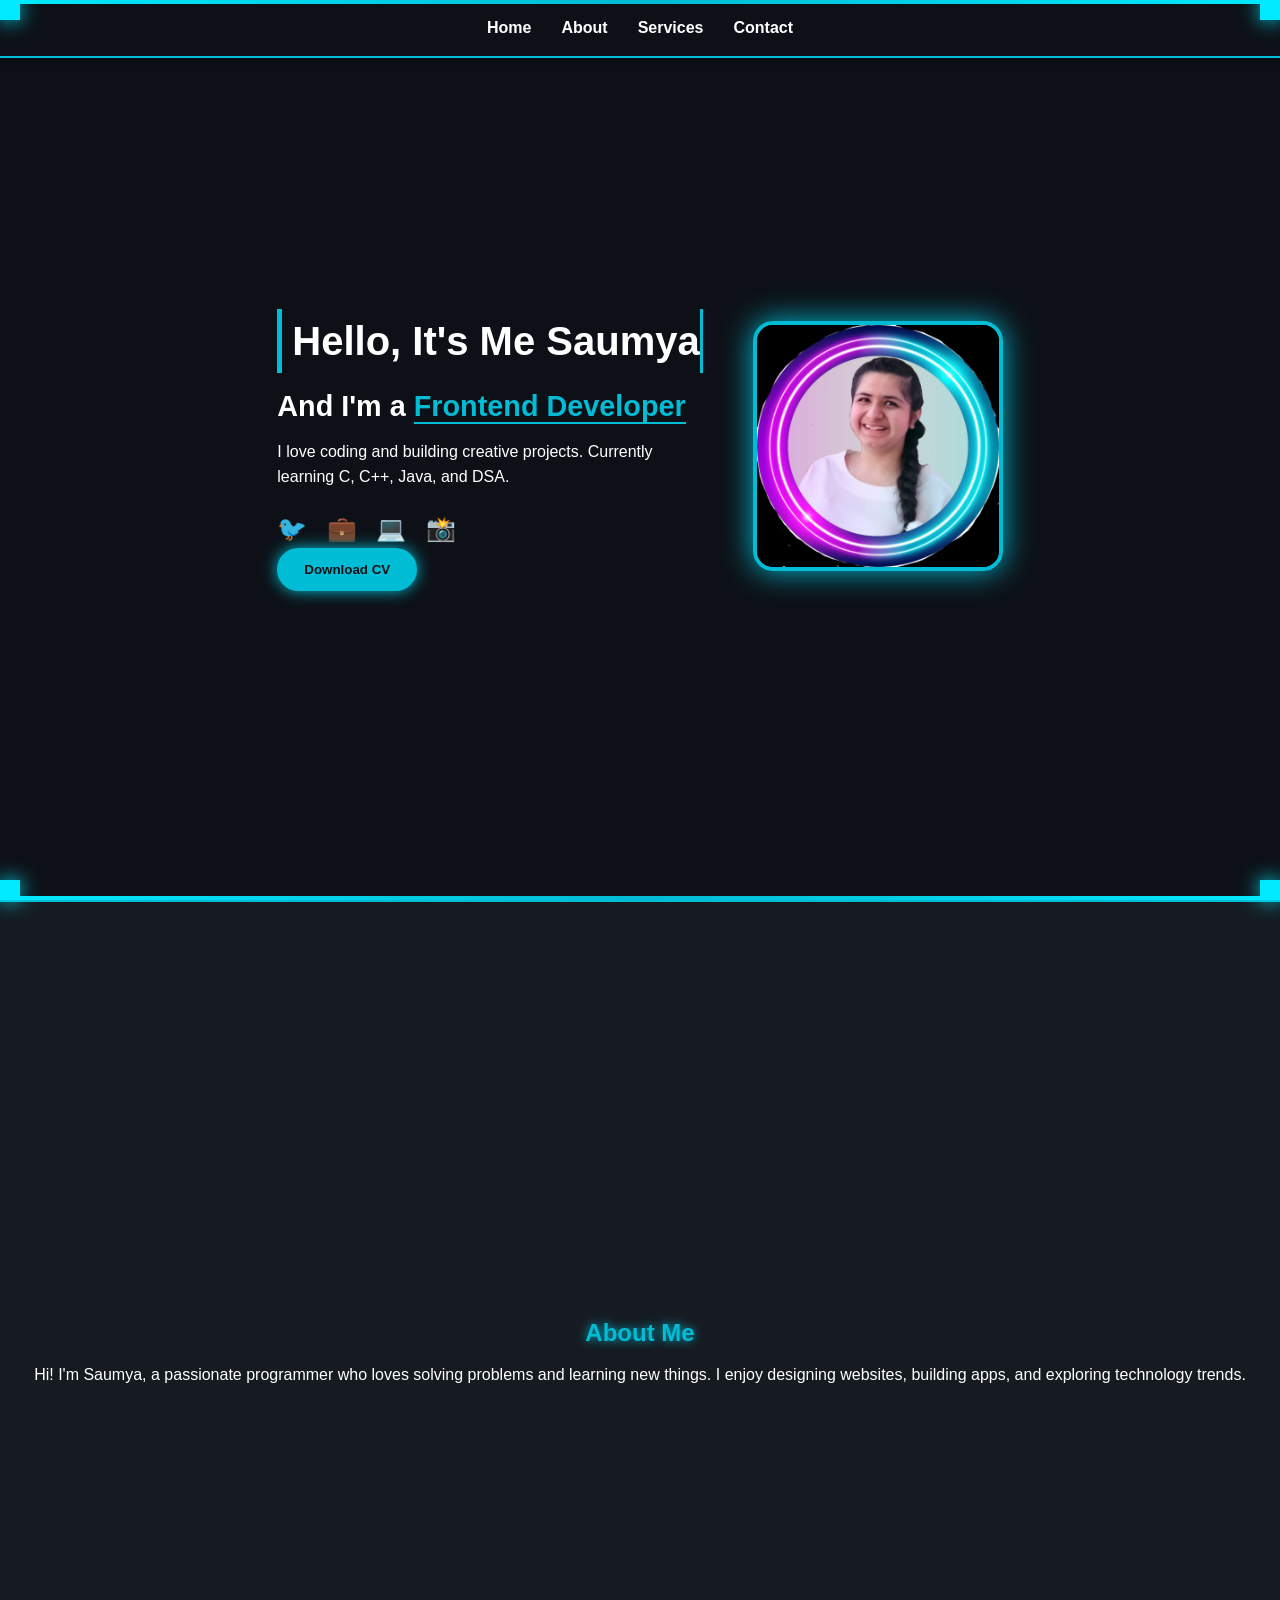
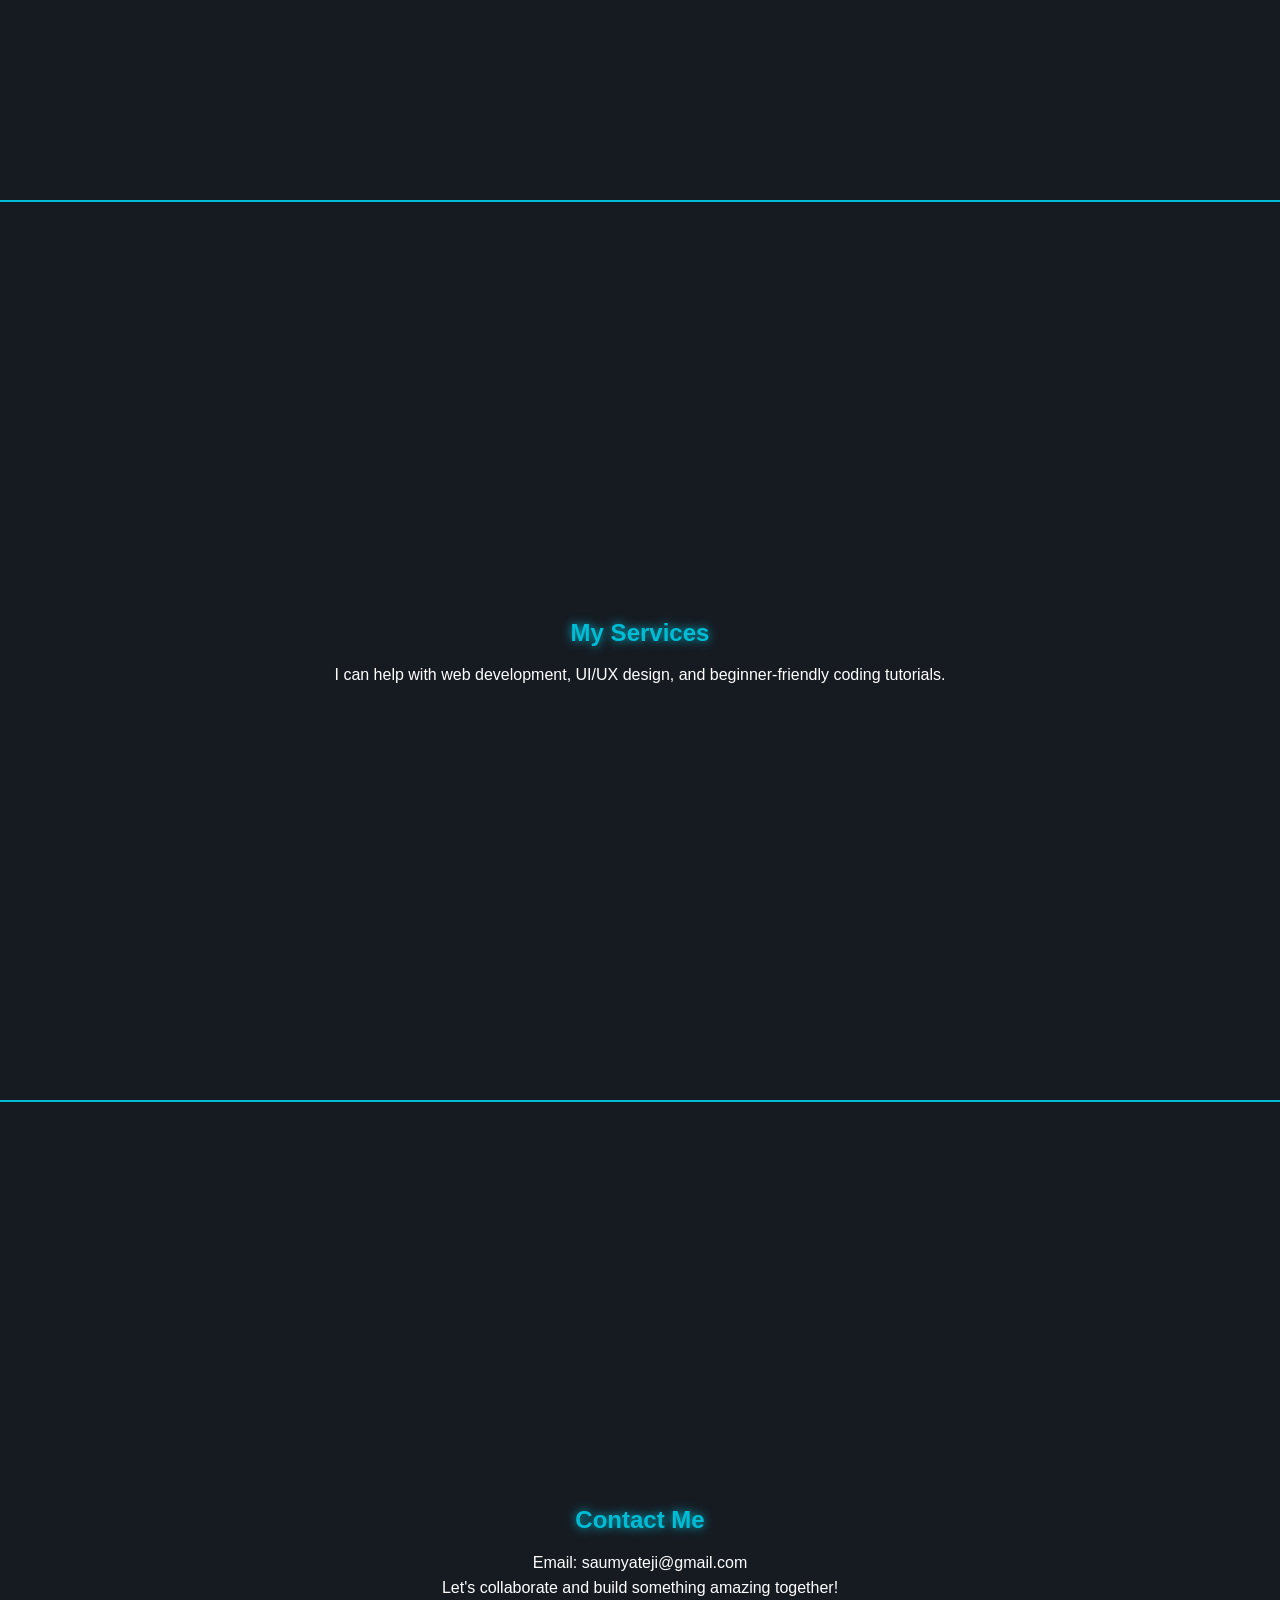
<file: index.html>
<!DOCTYPE html>
<html lang="en">
<head>
  <meta charset="UTF-8">
  <meta name="viewport" content="width=device-width, initial-scale=1.0">
  <title>My Portfolio</title>
  <style>
    * {
      margin: 0;
      padding: 0;
      box-sizing: border-box;
      font-family: Arial, sans-serif;
      scroll-behavior: smooth;
    }

    body {
      background-color: #0d1117;
      color: white;
      line-height: 1.6;
      position: relative;
      overflow-x: hidden;
    }

    /* --- LIGHTNING EFFECT --- */
    body::before, body::after {
      content: "";
      position: fixed;
      width: 100%;
      height: 4px;
      background: linear-gradient(90deg, #00eaff, #00bcd4, #00eaff);
      animation: lightning 1.5s linear infinite;
      z-index: 999;
    }

    body::before {
      top: 0;
    }

    body::after {
      bottom: 0;
    }

    /* Corner bolts */
    .corner {
      position: fixed;
      width: 20px;
      height: 20px;
      background: #00eaff;
      box-shadow: 0 0 20px #00eaff;
      animation: flicker 0.4s infinite alternate;
      z-index: 999;
    }

    .corner.top-left { top: 0; left: 0; }
    .corner.top-right { top: 0; right: 0; }
    .corner.bottom-left { bottom: 0; left: 0; }
    .corner.bottom-right { bottom: 0; right: 0; }

    @keyframes lightning {
      0% { background-position: 0 0; }
      100% { background-position: 200% 0; }
    }

    @keyframes flicker {
      0% { opacity: 0.7; transform: scale(1); }
      100% { opacity: 1; transform: scale(1.3); }
    }

    /* --- NAVBAR --- */
    nav {
      position: fixed;
      top: 0;
      width: 100%;
      display: flex;
      justify-content: center;
      gap: 30px;
      background: #0d1117;
      padding: 15px 0;
      box-shadow: 0 2px 8px rgba(0,0,0,0.5);
      z-index: 100;
      border-bottom: 2px solid #00bcd4;
    }

    nav a {
      color: white;
      text-decoration: none;
      font-weight: bold;
      transition: 0.3s;
    }

    nav a:hover {
      color: #00bcd4;
      text-shadow: 0 0 10px #00bcd4;
    }

    /* --- SECTIONS --- */
    section {
      min-height: 100vh;
      display: flex;
      justify-content: center;
      align-items: center;
      padding: 80px 20px;
      text-align: center;
      opacity: 0;
      transform: translateY(50px);
      transition: opacity 0.8s ease-out, transform 0.8s ease-out;
    }

    section.show {
      opacity: 1;
      transform: translateY(0);
    }

    /* --- HOME SECTION --- */
    #home {
      display: flex;
      flex-wrap: wrap;
      justify-content: center;
      align-items: center;
      gap: 50px;
      background: #0d1117;
      text-align: left;
    }

    /* Typing effect text */
    #home h1 {
      font-size: 2.5rem;
      border-left: 5px solid #00bcd4;
      padding-left: 10px;
      margin-bottom: 10px;
      white-space: nowrap;
      overflow: hidden;
      border-right: 3px solid #00bcd4;
      width: 0;
      animation: typing 3s steps(30, end) forwards, blink 0.6s step-end infinite alternate;
    }

    @keyframes typing {
      from { width: 0; }
      to { width: 100%; }
    }

    @keyframes blink {
      50% { border-color: transparent; }
    }

    #home h2 {
      font-size: 1.8rem;
      margin-bottom: 10px;
    }

    .highlight {
      color: #00bcd4;
      border-bottom: 2px solid #00bcd4;
      animation: colorPulse 3s infinite alternate;
    }

    #home p {
      max-width: 400px;
      margin: 10px 0 20px 0;
    }

    /* --- BUTTON --- */
    .btn {
      padding: 12px 25px;
      background: #00bcd4;
      border: 2px solid #00bcd4;
      border-radius: 30px;
      color: #0d1117;
      font-weight: bold;
      cursor: pointer;
      transition: 0.3s;
      box-shadow: 0 0 15px #00bcd4;
    }

    .btn:hover {
      background: transparent;
      color: #00bcd4;
      box-shadow: 0 0 25px #00bcd4;
      transform: scale(1.05);
    }

    /* --- SOCIAL ICONS --- */
    .socials a {
      margin-right: 15px;
      font-size: 1.5rem;
      color: white;
      text-decoration: none;
      transition: 0.3s;
    }

    .socials a:hover {
      color: #00bcd4;
      text-shadow: 0 0 10px #00bcd4;
      transform: scale(1.2);
    }

    /* --- IMAGE --- */
    .profile-pic {
      width: 250px;
      height: 250px;
      object-fit: cover;
      border-radius: 20px;
      border: 4px solid #00bcd4;
      box-shadow: 0 0 30px #00bcd4;
      transition: 0.3s;
    }

    .profile-pic:hover {
      transform: rotate(2deg) scale(1.05);
      box-shadow: 0 0 50px #00bcd4;
    }

    /* --- OTHER SECTIONS --- */
    #about, #services, #contact {
      background: #161b22;
      flex-direction: column;
      border-top: 2px solid #00bcd4;
    }

    #about h1, #services h1, #contact h1 {
      margin-bottom: 10px;
      color: #00bcd4;
      text-shadow: 0 0 10px #00bcd4;
      animation: glowText 2s ease-in-out infinite alternate;
    }

    /* --- ANIMATIONS --- */
    @keyframes glowText {
      from { text-shadow: 0 0 10px #00bcd4; }
      to { text-shadow: 0 0 20px #00eaff; }
    }

    @keyframes colorPulse {
      from { color: #00bcd4; }
      to { color: #00eaff; }
    }
  </style>
</head>
<body>

  <!-- Lightning Corners -->
  <div class="corner top-left"></div>
  <div class="corner top-right"></div>
  <div class="corner bottom-left"></div>
  <div class="corner bottom-right"></div>

  <!-- ✅ NAVBAR -->
  <nav>
    <a href="#home">Home</a>
    <a href="#about">About</a>
    <a href="#services">Services</a>
    <a href="#contact">Contact</a>
  </nav>

  <!-- ✅ HOME SECTION -->
  <section id="home" class="show">
    <div>
      <h1>Hello, It's Me Saumya</h1>
      <h2>And I'm a <span class="highlight">Frontend Developer</span></h2>
      <p>I love coding and building creative projects. Currently learning C, C++, Java, and DSA.</p>

      <!-- SOCIAL LINKS -->
      <div class="socials">
        <a href="https://twitter.com" target="_blank">🐦</a>
        <a href="https://linkedin.com" target="_blank">💼</a>
        <a href="https://github.com" target="_blank">💻</a>
        <a href="https://instagram.com" target="_blank">📸</a>
      </div>

      <!-- DOWNLOAD BUTTON -->
      <a href="resume.pdf" download><button class="btn">Download CV</button></a>
    </div>

    <!-- PROFILE IMAGE -->
    <div>
      <img src="myphoto.jpeg" alt="My Photo" class="profile-pic">
    </div>
  </section>

  <!-- ✅ ABOUT SECTION -->
  <section id="about">
    <h1>About Me</h1>
    <p>Hi! I'm Saumya, a passionate programmer who loves solving problems and learning new things. I enjoy designing websites, building apps, and exploring technology trends.</p>
  </section>

  <!-- ✅ SERVICES SECTION -->
  <section id="services">
    <h1>My Services</h1>
    <p>I can help with web development, UI/UX design, and beginner-friendly coding tutorials.</p>
  </section>

  <!-- ✅ CONTACT SECTION -->
  <section id="contact">
    <h1>Contact Me</h1>
    <p>Email: saumyateji@gmail.com</p>
    <p>Let's collaborate and build something amazing together!</p>
  </section>

  <!-- ✅ JAVASCRIPT FOR SCROLL ANIMATIONS -->
  <script>
    const sections = document.querySelectorAll('section');
    window.addEventListener('scroll', () => {
      const triggerBottom = window.innerHeight * 0.8;
      sections.forEach(section => {
        const boxTop = section.getBoundingClientRect().top;
        if (boxTop < triggerBottom) {
          section.classList.add('show');
        }
      });
    });
  </script>
</body>
</html>
</file>
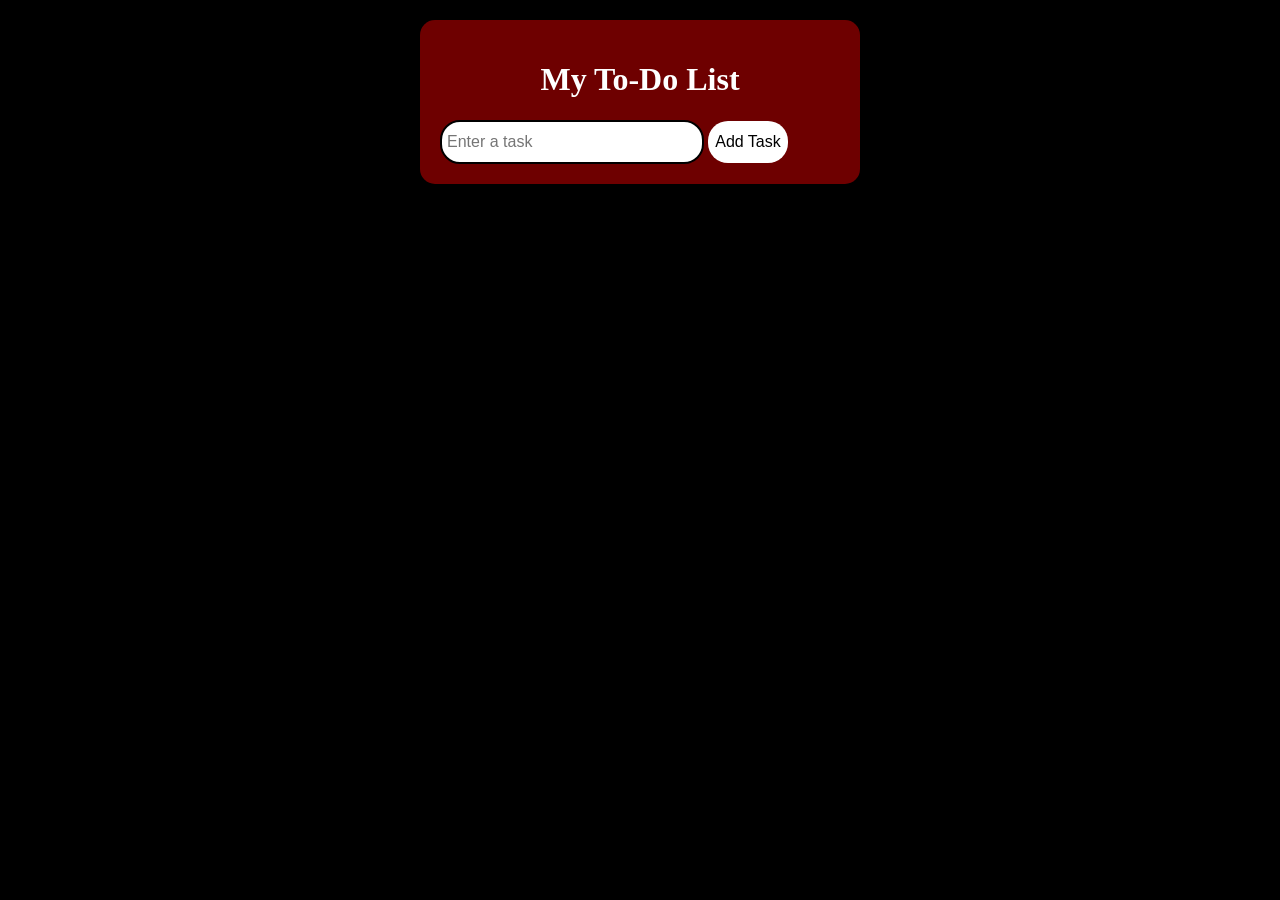
<file: 1025160017_ChaitanyaSachdev_Todolist/1025160017_chaitanya-sachdev_todolist.html>
<!DOCTYPE html>
<html>
<head>
    <title>My To Do List</title>
    <style>
        body {
            font-family: Roboto;
            margin: 20px;
            background-color: #000000;
        }
        
        h1 {
            color: #ffffff;
            text-align: center;
        }   
        
        #container {
            max-width: 400px;
            margin: 0 auto;
            background-color: rgb(110, 0, 0);
            padding: 20px;
            border-radius: 15px;
            box-shadow: 0 4px 8px rgba(0,0,0,0.1);
        }
        
        input {
            width: 250px;
            height: 30px;
            font-size: 16px;
            padding: 5px;
            border-radius: 20px;
            border: 2px solid #000000;
        }
        
        button {
            height: 42px;
            width: 80px;
            font-size: 16px;
            background-color: #ffffff;
            color: rgb(0, 0, 0);
            border: none;
            cursor: pointer;
            border-radius: 20px;
            align-self: center;
        }
        
        
        .task {
            background-color: #ecf0f1;
            padding: 10px;
            margin: 10px 0;
            border-radius: 10px;
            border: 1px solid #bdc3c7;
        }
        
        .delete-btn {
            background-color: rgb(110, 0, 0);
            color: rgb(255,255,255);
            width: 60px;
            height: 30px;
            font-size: 14px;
            float: right;
            border-radius: 15px;
        }
        
        
    </style>
</head>
<body>
    <div id="container">
        <h1>My To-Do List</h1>
        
        <input type="text" id="taskInput" placeholder="Enter a task" >
        <button onclick="addTask()">Add Task</button>
        
        <div id="taskList"></div>
    </div>

    <script>
        var taskCounter = 0;
        
        function addTask() {
            var input = document.getElementById('taskInput');
            var taskText = input.value;
            
            if (taskText == '') {
                alert('Please enter a task!');
                return;
            }
            
            taskCounter++;
            
            var taskDiv = document.createElement('div');
            taskDiv.className = 'task';
            taskDiv.id = 'task' + taskCounter;
            
            taskDiv.innerHTML = taskText + '<button class="delete-btn" onclick="deleteTask(' + taskCounter + ')">Delete</button>';
            
            document.getElementById('taskList').appendChild(taskDiv);
            
            input.value = '';
        }
        
        function deleteTask(taskId) {
            var task = document.getElementById('task' + taskId);
            task.remove();
        }
        
        
    </script>
</body>
</html>
</file>
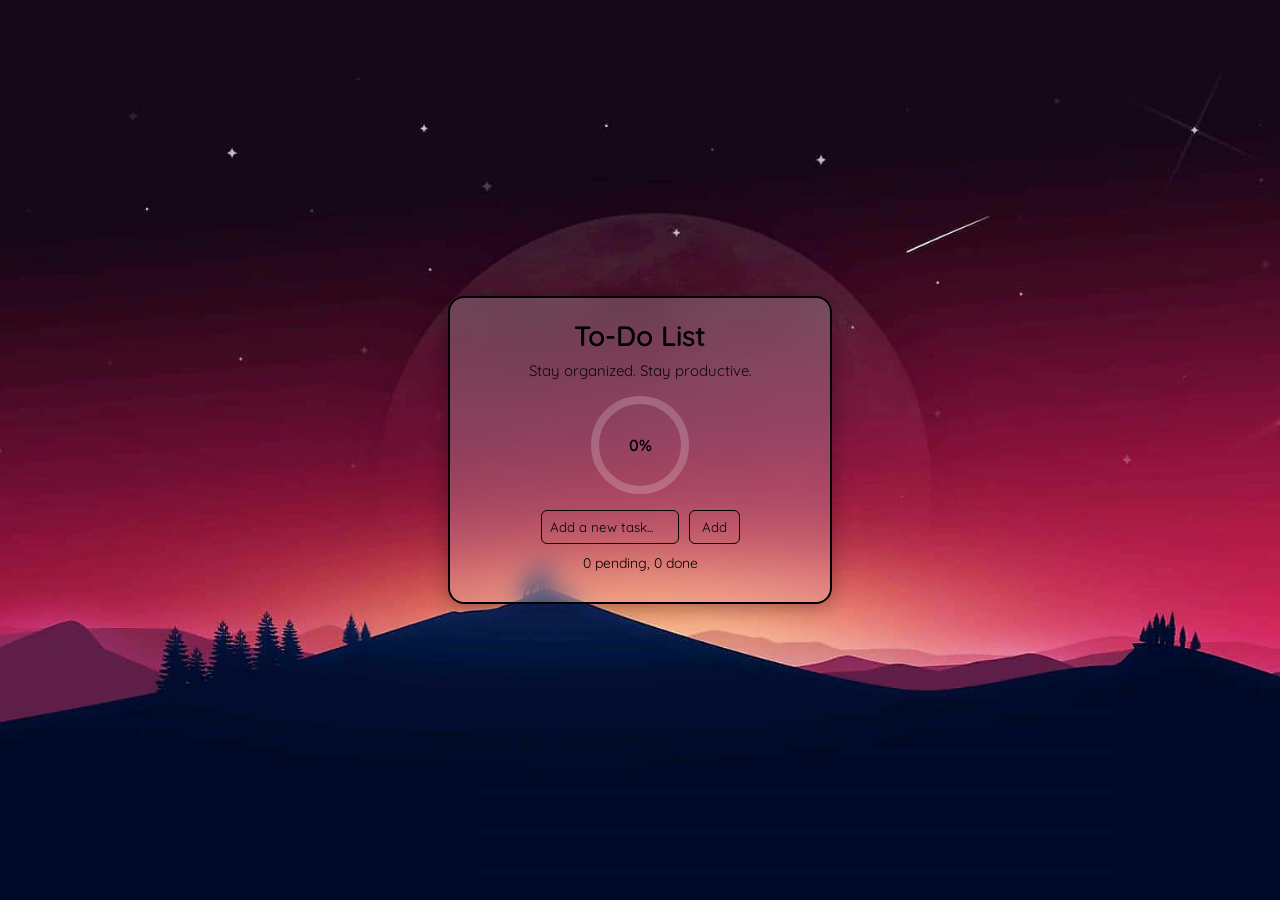
<file: 1025160020_AmritpalSingh_To-Do-List/To-Do-List.html>
<!DOCTYPE html>
<html lang="en">
<head>
  <meta charset="utf-8" />
  <meta name="viewport" content="width=device-width, initial-scale=1" />
  <title>To-Do List</title>

  <link href="https://fonts.googleapis.com/css2?family=Quicksand:wght@500;600&display=swap" rel="stylesheet">

  <link rel="stylesheet" href="style.css">
</head>
<body>

  <div class="todo-container">
    <h1>To-Do List</h1>
    <p class="tagline">Stay organized. Stay productive.</p>

    <div class="progress-container">
      <svg class="progress-ring" width="100" height="100">
        <circle class="progress-ring__background" cx="50" cy="50" r="45" />
        <circle class="progress-ring__circle" cx="50" cy="50" r="45" />
      </svg>
      <span id="progressText">0%</span>
    </div>

    <div class="input-section">
      <input type="text" id="taskInput" placeholder="Add a new task...">
      <button id="addBtn">Add</button>
    </div>

    <p id="taskCounter">0 pending, 0 done</p>

    <ul id="taskList"></ul>
  </div>

  <script src="script.js"></script>
</body>
</html>
</file>
<file: 1025160020_AmritpalSingh_To-Do-List/style.css>
*{
    margin: 0;
    padding: 0;
}

body {
    font-family: 'Quicksand', sans-serif;
    background: url("i98rzu.jpg") no-repeat center center/cover;
    display: flex;
    justify-content: center;
    align-items: center;
    height: 100vh;
    margin: 0;
}

.todo-container {
    background: rgba(255, 255, 255, 0.2);
    backdrop-filter: blur(12px);
    -webkit-backdrop-filter: blur(12px);
    padding: 20px;
    border-radius: 16px;
    box-shadow: 0 4px 20px rgba(0, 0, 0, 0.3);
    width: 340px;
    text-align: center;
    border: 2px solid rgb(0, 0, 0);
}

h1 {
    margin-bottom: 8px;
    color: #000000;
    font-weight: 600;
    font-size: 28px;
}

.tagline {
    color: black;
    font-size: 15px;
    margin-bottom: 15px;
    opacity: 0.9;
}

.progress-container {
    position: relative;
    width: 100px;
    height: 100px;
    margin: 0 auto 15px;
}

.progress-ring__background {
    fill: transparent;
    stroke: rgba(255, 255, 255, 0.2);
    stroke-width: 8;
}

.progress-ring__circle {
    fill: transparent;
    stroke: black;
    stroke-width: 8;
    stroke-linecap: round;
    stroke-dasharray: 283;
    stroke-dashoffset: 283;
    transform: rotate(-90deg);
    transform-origin: 50% 50%;
    transition: stroke-dashoffset 0.3s ease;
}

#progressText {
    position: absolute;
    top: 50%;
    left: 50%;
    transform: translate(-50%, -50%);
    color: black;
    font-weight: 600;
}

.input-section {
    display: flex;
    gap: 10px;
    margin-bottom: 10px;
    justify-content: center;
}

#taskInput {
    width: 120px;
    padding: 8px;
    border: 1px solid rgb(5, 5, 5);
    border-radius: 6px;
    outline: none;
    font-family: inherit;
    color: black;
    background-color: transparent;
    transition: width 0.35s ease-in-out;

}

#taskInput:focus {
    transform: scale(1.03);
}

#taskInput.expanded {
    width: 250px;
}

#taskInput::placeholder {
    color: black;
}

#addBtn {
    padding: 8px 12px;
    background-color: transparent;
    border: 1px solid black;
    color: black;
    border-radius: 6px;
    cursor: pointer;
    transition: 0.3s;
    font-family: inherit;
}

#addBtn:hover {
    opacity: 0.9;
    background: linear-gradient(135deg, #ff6a88, #ff7eb3, #ff9a76);
    transform: scale(1.06);
    transition: transform 0.3s ease;
}

#addBtn:active {
    transform: scale(0.95);
    transition: transform 700ms ease;
}

#taskCounter {
    text-align: center;
    margin: 10px 0;
    color: black;
    font-size: 14px;
}

ul {
    list-style: none;
    padding: 0;
    margin: 0;
}

li {
    display: flex;
    justify-content: space-between;
    align-items: center;
    padding: 8px;
    border-bottom: 1px solid rgba(0, 0, 0, 0.2);
    color: black;
}

.task-left {
    display: flex;
    align-items: center;
    gap: 12px;
}

.custom-checkbox {
    display: inline-block;
    position: relative;
    width: 20px;
    height: 20px;
    cursor: pointer;
}

.custom-checkbox input {
    position: absolute;
    opacity: 0;
    width: 0;
    height: 0;
}

.custom-checkbox .checkmark {
    position: absolute;
    top: 0;
    left: 0;
    width: 20px;
    height: 20px;
    border-radius: 50%;
    border: 2px solid black;
    display: flex;
    align-items: center;
    justify-content: center;
    font-size: 12px;
    color: black;
    transition: all 0.18s ease;
    background: transparent;
}

.custom-checkbox input:checked+.checkmark {
    background: transparent;
    border-color: black;
}

.custom-checkbox input:checked+.checkmark::after {
    content: "✔";
    line-height: 1;
}

.task-text {
    max-width: 220px;
    word-break: break-word;
}

.task-text.done {
    text-decoration: line-through;
    color: black;
}

.delete-btn {
    background: transparent;
    border: none;
    color: black;
    font-weight: bold;
    cursor: pointer;
    font-size: 16px;
}
</file>
